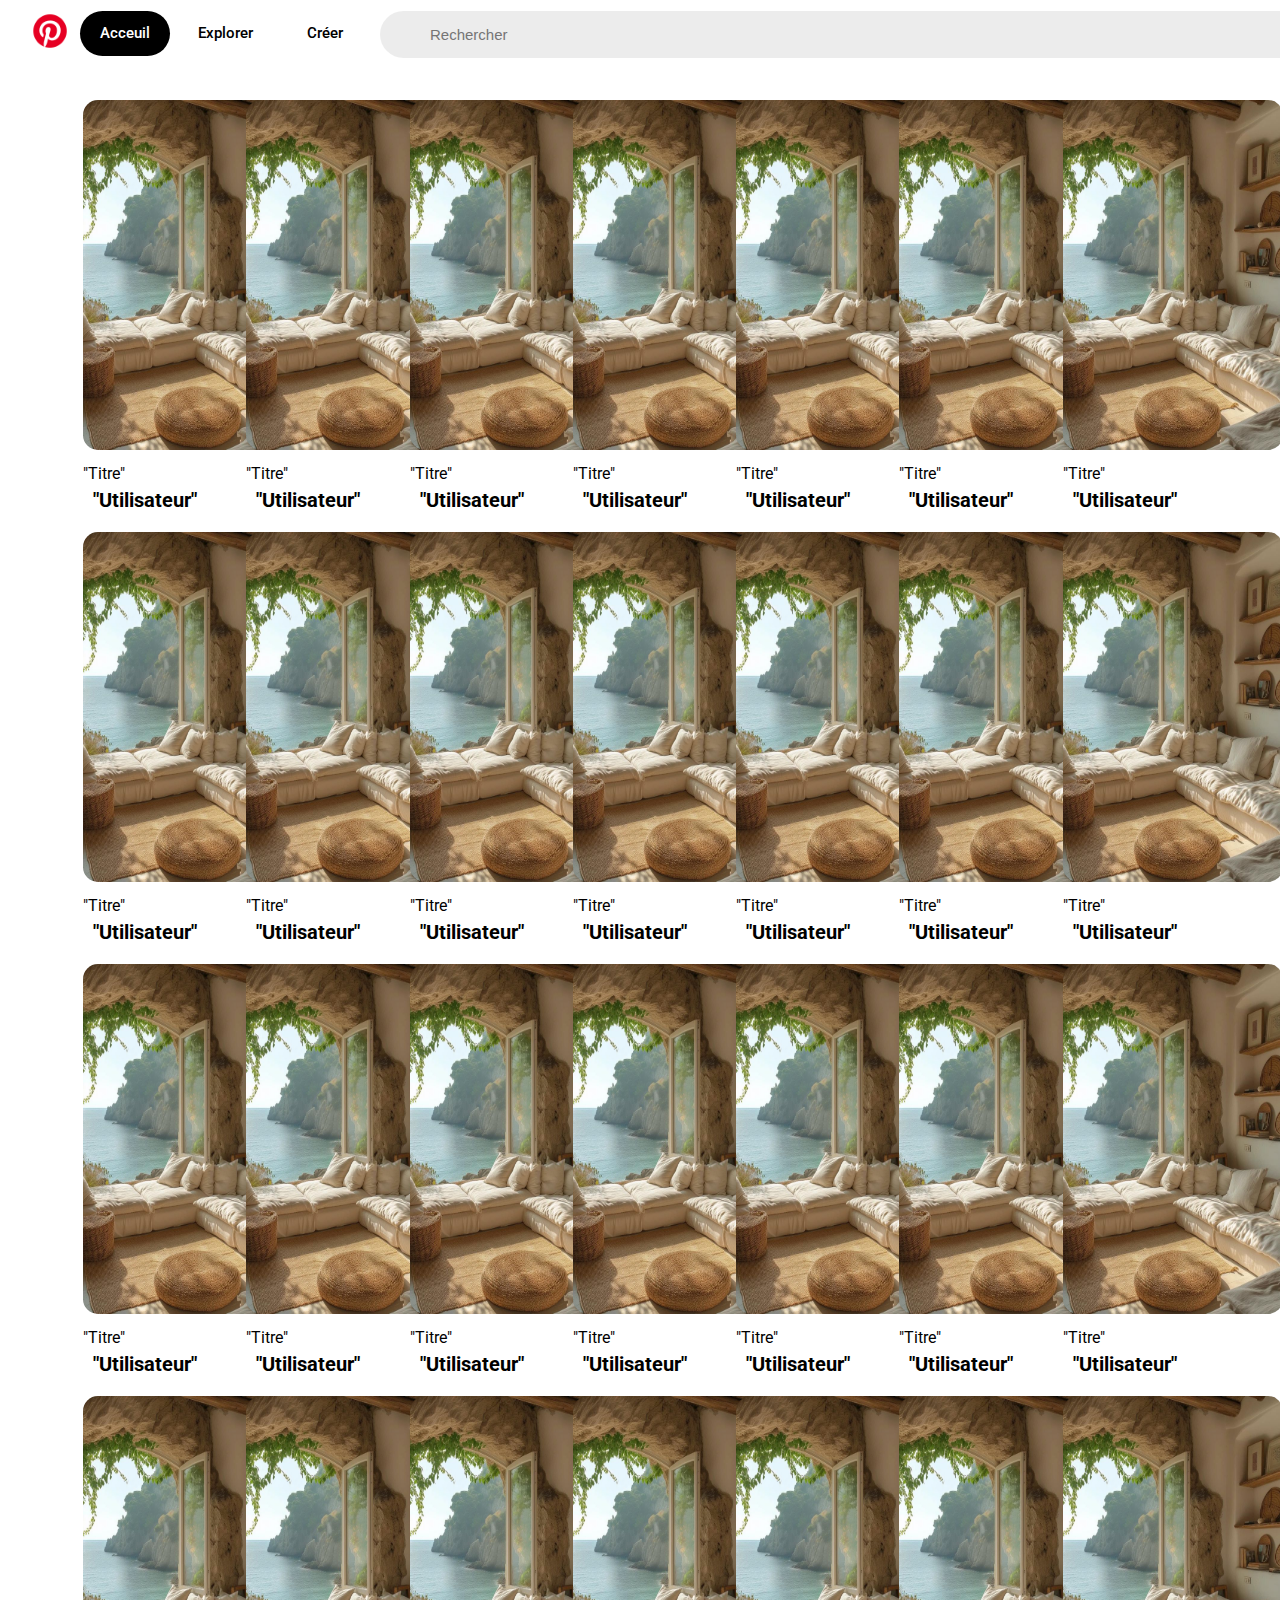
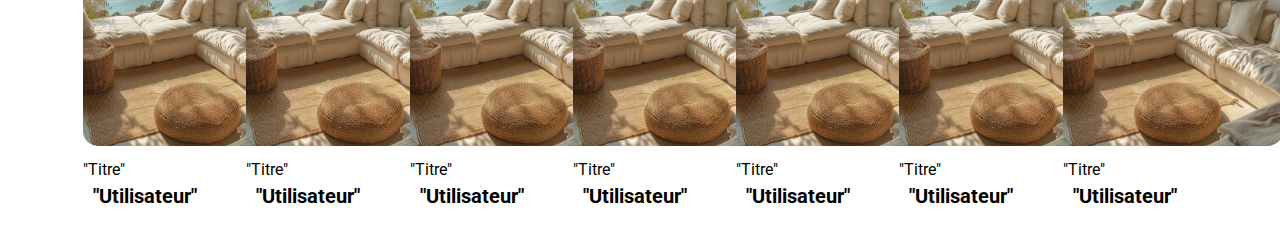
<file: index.html>
<!DOCTYPE html>
<html lang="fr">

<head>
  <meta charset="UTF-8">
  <meta name="viewport" content="width=device-width, initial-scale=1.0">
  <title>Pinterest</title>
  <link rel="preconnect" href="https://fonts.googleapis.com">
  <link rel="preconnect" href="https://fonts.gstatic.com" crossorigin>
  <link
    href="https://fonts.googleapis.com/css2?family=Roboto:ital,wght@0,100;0,300;0,400;0,500;0,700;0,900;1,100;1,300;1,400;1,500;1,700;1,900&display=swap"
    rel="stylesheet">
  <link rel="stylesheet" href="https://cdnjs.cloudflare.com/ajax/libs/font-awesome/6.5.2/css/all.min.css"
    integrity="sha512-SnH5WK+bZxgPHs44uWIX+LLJAJ9/2PkPKZ5QiAj6Ta86w+fsb2TkcmfRyVX3pBnMFcV7oQPJkl9QevSCWr3W6A=="
    crossorigin="anonymous" referrerpolicy="no-referrer" />
  <link rel="stylesheet" href="sass/main.css">
</head>

<body>

  <!-- nav -->

  <header>
    <nav>
      <div class="barrenav">
        <img src="images/icons8-pinterest-48.png" class="img1" alt="">
        <button onclick="document.location='index.html'" class="ici button">Acceuil</button>
        <button onclick="document.location='explorer.html'" class="button">Explorer</button>
        <button onclick="document.location='creer.html'" class="button">Créer</button>
        <input type="text" placeholder="Rechercher">
        <button class="bdroit"><i class="fa-solid fa-bell fa-xl"></i></button>
        <button class="bdroit"><i class="fa-solid fa-comment-dots fa-xl"></i></button>
        <button class="bdroit"><i class="fa-solid fa-user fa-xl"></i></button>
        <button class="bdroit"><i class="fa-solid fa-angle-down fa-xl"></i></button>
      </div>
    </nav>
  </header>




  <!-- main -->

  <main class="gridindex">
    <div class="tests">
      <img src="images/bf9c88e81f9ce8d43c981683ea6d5be4.jpg" class="post1" alt="">
      <p onclick="document.location='post.html'">"Titre"</p>
      <h1 onclick="document.location='user.html'"><i class="fa-solid fa-user"></i>"Utilisateur"</h1>
      <div class="back"></div>
      <div class="bt1"><button class="enre">Enregistrer</button></div>
      <div class="bt2"><button class="downl"><i class="fa-solid fa-download"></i></button></div>
      <div class="bt3"><button class="more" data-popup="popup1"><i class="fa-solid fa-ellipsis"></i></button></div>
      <div class="popup" id="popup1">
        <h2>Cette épingle s'inspire de votre activité récente.</h2>
        <button id="hideBtn">Masquer l'épingle</button>
        <button>Télécharger l'image</button>
        <button>Signaler cette épingle</button>
      </div>
    </div>

    <div class="tests">
      <img src="images/bf9c88e81f9ce8d43c981683ea6d5be4.jpg" class="post1" alt="">
      <p onclick="document.location='post.html'">"Titre"</p>
      <h1 onclick="document.location='user.html'"><i class="fa-solid fa-user"></i>"Utilisateur"</h1>
      <div class="back"></div>
      <div class="bt1"><button class="enre">Enregistrer</button></div>
      <div class="bt2"><button class="downl"><i class="fa-solid fa-download"></i></button></div>
      <div class="bt3"><button class="more" data-popup="popup2"><i class="fa-solid fa-ellipsis"></i></button></div>
      <div class="popup" id="popup2">
        <h2>Cette épingle s'inspire de votre activité récente.</h2>
        <button id="hideBtn">Masquer l'épingle</button>
        <button>Télécharger l'image</button>
        <button>Signaler cette épingle</button>
      </div>
    </div>

    <div class="tests">
      <img src="images/bf9c88e81f9ce8d43c981683ea6d5be4.jpg" class="post1" alt="">
      <p onclick="document.location='post.html'">"Titre"</p>
      <h1 onclick="document.location='user.html'"><i class="fa-solid fa-user"></i>"Utilisateur"</h1>
      <div class="back"></div>
      <div class="bt1"><button class="enre">Enregistrer</button></div>
      <div class="bt2"><button class="downl"><i class="fa-solid fa-download"></i></button></div>
      <div class="bt3"><button class="more" data-popup="popup3"><i class="fa-solid fa-ellipsis"></i></button></div>
      <div class="popup" id="popup3">
        <h2>Cette épingle s'inspire de votre activité récente.</h2>
        <button id="hideBtn">Masquer l'épingle</button>
        <button>Télécharger l'image</button>
        <button>Signaler cette épingle</button>
      </div>
    </div>

    <div class="tests">
      <img src="images/bf9c88e81f9ce8d43c981683ea6d5be4.jpg" class="post1" alt="">
      <p onclick="document.location='post.html'">"Titre"</p>
      <h1 onclick="document.location='user.html'"><i class="fa-solid fa-user"></i>"Utilisateur"</h1>
      <div class="back"></div>
      <div class="bt1"><button class="enre">Enregistrer</button></div>
      <div class="bt2"><button class="downl"><i class="fa-solid fa-download"></i></button></div>
      <div class="bt3"><button class="more" data-popup="popup4"><i class="fa-solid fa-ellipsis"></i></button></div>
      <div class="popup" id="popup4">
        <h2>Cette épingle s'inspire de votre activité récente.</h2>
        <button id="hideBtn">Masquer l'épingle</button>
        <button>Télécharger l'image</button>
        <button>Signaler cette épingle</button>
      </div>
    </div>

    <div class="tests">
      <img src="images/bf9c88e81f9ce8d43c981683ea6d5be4.jpg" class="post1" alt="">
      <p onclick="document.location='post.html'">"Titre"</p>
      <h1 onclick="document.location='user.html'"><i class="fa-solid fa-user"></i>"Utilisateur"</h1>
      <div class="back"></div>
      <div class="bt1"><button class="enre">Enregistrer</button></div>
      <div class="bt2"><button class="downl"><i class="fa-solid fa-download"></i></button></div>
      <div class="bt3"><button class="more" data-popup="popup5"><i class="fa-solid fa-ellipsis"></i></button></div>
      <div class="popup" id="popup5">
        <h2>Cette épingle s'inspire de votre activité récente.</h2>
        <button id="hideBtn">Masquer l'épingle</button>
        <button>Télécharger l'image</button>
        <button>Signaler cette épingle</button>
      </div>
    </div>

    <div class="tests">
      <img src="images/bf9c88e81f9ce8d43c981683ea6d5be4.jpg" class="post1" alt="">
      <p onclick="document.location='post.html'">"Titre"</p>
      <h1 onclick="document.location='user.html'"><i class="fa-solid fa-user"></i>"Utilisateur"</h1>
      <div class="back"></div>
      <div class="bt1"><button class="enre">Enregistrer</button></div>
      <div class="bt2"><button class="downl"><i class="fa-solid fa-download"></i></button></div>
      <div class="bt3"><button class="more" data-popup="popup6"><i class="fa-solid fa-ellipsis"></i></button></div>
      <div class="popup" id="popup6">
        <h2>Cette épingle s'inspire de votre activité récente.</h2>
        <button id="hideBtn">Masquer l'épingle</button>
        <button>Télécharger l'image</button>
        <button>Signaler cette épingle</button>
      </div>
    </div>

    <div class="tests">
      <img src="images/bf9c88e81f9ce8d43c981683ea6d5be4.jpg" class="post1" alt="">
      <p onclick="document.location='post.html'">"Titre"</p>
      <h1 onclick="document.location='user.html'"><i class="fa-solid fa-user"></i>"Utilisateur"</h1>
      <div class="back"></div>
      <div class="bt1"><button class="enre">Enregistrer</button></div>
      <div class="bt2"><button class="downl"><i class="fa-solid fa-download"></i></button></div>
      <div class="bt3"><button class="more" data-popup="popup7"><i class="fa-solid fa-ellipsis"></i></button></div>
      <div class="popup" id="popup7">
        <h2>Cette épingle s'inspire de votre activité récente.</h2>
        <button id="hideBtn">Masquer l'épingle</button>
        <button>Télécharger l'image</button>
        <button>Signaler cette épingle</button>
      </div>
    </div>

    <div class="tests">
      <img src="images/bf9c88e81f9ce8d43c981683ea6d5be4.jpg" class="post1" alt="">
      <p onclick="document.location='post.html'">"Titre"</p>
      <h1 onclick="document.location='user.html'"><i class="fa-solid fa-user"></i>"Utilisateur"</h1>
      <div class="back"></div>
      <div class="bt1"><button class="enre">Enregistrer</button></div>
      <div class="bt2"><button class="downl"><i class="fa-solid fa-download"></i></button></div>
      <div class="bt3"><button class="more" data-popup="popup8"><i class="fa-solid fa-ellipsis"></i></button></div>
      <div class="popup" id="popup8">
        <h2>Cette épingle s'inspire de votre activité récente.</h2>
        <button id="hideBtn">Masquer l'épingle</button>
        <button>Télécharger l'image</button>
        <button>Signaler cette épingle</button>
      </div>
    </div>

    <div class="tests">
      <img src="images/bf9c88e81f9ce8d43c981683ea6d5be4.jpg" class="post1" alt="">
      <p onclick="document.location='post.html'">"Titre"</p>
      <h1 onclick="document.location='user.html'"><i class="fa-solid fa-user"></i>"Utilisateur"</h1>
      <div class="back"></div>
      <div class="bt1"><button class="enre">Enregistrer</button></div>
      <div class="bt2"><button class="downl"><i class="fa-solid fa-download"></i></button></div>
      <div class="bt3"><button class="more" data-popup="popup9"><i class="fa-solid fa-ellipsis"></i></button></div>
      <div class="popup" id="popup9">
        <h2>Cette épingle s'inspire de votre activité récente.</h2>
        <button id="hideBtn">Masquer l'épingle</button>
        <button>Télécharger l'image</button>
        <button>Signaler cette épingle</button>
      </div>
    </div>

    <div class="tests">
      <img src="images/bf9c88e81f9ce8d43c981683ea6d5be4.jpg" class="post1" alt="">
      <p onclick="document.location='post.html'">"Titre"</p>
      <h1 onclick="document.location='user.html'"><i class="fa-solid fa-user"></i>"Utilisateur"</h1>
      <div class="back"></div>
      <div class="bt1"><button class="enre">Enregistrer</button></div>
      <div class="bt2"><button class="downl"><i class="fa-solid fa-download"></i></button></div>
      <div class="bt3"><button class="more" data-popup="popup10"><i class="fa-solid fa-ellipsis"></i></button></div>
      <div class="popup" id="popup10">
        <h2>Cette épingle s'inspire de votre activité récente.</h2>
        <button id="hideBtn">Masquer l'épingle</button>
        <button>Télécharger l'image</button>
        <button>Signaler cette épingle</button>
      </div>
    </div>

    <div class="tests">
      <img src="images/bf9c88e81f9ce8d43c981683ea6d5be4.jpg" class="post1" alt="">
      <p onclick="document.location='post.html'">"Titre"</p>
      <h1 onclick="document.location='user.html'"><i class="fa-solid fa-user"></i>"Utilisateur"</h1>
      <div class="back"></div>
      <div class="bt1"><button class="enre">Enregistrer</button></div>
      <div class="bt2"><button class="downl"><i class="fa-solid fa-download"></i></button></div>
      <div class="bt3"><button class="more" data-popup="popup11"><i class="fa-solid fa-ellipsis"></i></button></div>
      <div class="popup" id="popup11">
        <h2>Cette épingle s'inspire de votre activité récente.</h2>
        <button id="hideBtn">Masquer l'épingle</button>
        <button>Télécharger l'image</button>
        <button>Signaler cette épingle</button>
      </div>
    </div>

    <div class="tests">
      <img src="images/bf9c88e81f9ce8d43c981683ea6d5be4.jpg" class="post1" alt="">
      <p onclick="document.location='post.html'">"Titre"</p>
      <h1 onclick="document.location='user.html'"><i class="fa-solid fa-user"></i>"Utilisateur"</h1>
      <div class="back"></div>
      <div class="bt1"><button class="enre">Enregistrer</button></div>
      <div class="bt2"><button class="downl"><i class="fa-solid fa-download"></i></button></div>
      <div class="bt3"><button class="more" data-popup="popup12"><i class="fa-solid fa-ellipsis"></i></button></div>
      <div class="popup" id="popup12">
        <h2>Cette épingle s'inspire de votre activité récente.</h2>
        <button id="hideBtn">Masquer l'épingle</button>
        <button>Télécharger l'image</button>
        <button>Signaler cette épingle</button>
      </div>
    </div>

    <div class="tests">
      <img src="images/bf9c88e81f9ce8d43c981683ea6d5be4.jpg" class="post1" alt="">
      <p onclick="document.location='post.html'">"Titre"</p>
      <h1 onclick="document.location='user.html'"><i class="fa-solid fa-user"></i>"Utilisateur"</h1>
      <div class="back"></div>
      <div class="bt1"><button class="enre">Enregistrer</button></div>
      <div class="bt2"><button class="downl"><i class="fa-solid fa-download"></i></button></div>
      <div class="bt3"><button class="more" data-popup="popup13"><i class="fa-solid fa-ellipsis"></i></button></div>
      <div class="popup" id="popup13">
        <h2>Cette épingle s'inspire de votre activité récente.</h2>
        <button id="hideBtn">Masquer l'épingle</button>
        <button>Télécharger l'image</button>
        <button>Signaler cette épingle</button>
      </div>
    </div>

    <div class="tests">
      <img src="images/bf9c88e81f9ce8d43c981683ea6d5be4.jpg" class="post1" alt="">
      <p onclick="document.location='post.html'">"Titre"</p>
      <h1 onclick="document.location='user.html'"><i class="fa-solid fa-user"></i>"Utilisateur"</h1>
      <div class="back"></div>
      <div class="bt1"><button class="enre">Enregistrer</button></div>
      <div class="bt2"><button class="downl"><i class="fa-solid fa-download"></i></button></div>
      <div class="bt3"><button class="more" data-popup="popup14"><i class="fa-solid fa-ellipsis"></i></button></div>
      <div class="popup" id="popup14">
        <h2>Cette épingle s'inspire de votre activité récente.</h2>
        <button id="hideBtn">Masquer l'épingle</button>
        <button>Télécharger l'image</button>
        <button>Signaler cette épingle</button>
      </div>
    </div>

    <div class="tests">
      <img src="images/bf9c88e81f9ce8d43c981683ea6d5be4.jpg" class="post1" alt="">
      <p onclick="document.location='post.html'">"Titre"</p>
      <h1 onclick="document.location='user.html'"><i class="fa-solid fa-user"></i>"Utilisateur"</h1>
      <div class="back"></div>
      <div class="bt1"><button class="enre">Enregistrer</button></div>
      <div class="bt2"><button class="downl"><i class="fa-solid fa-download"></i></button></div>
      <div class="bt3"><button class="more" data-popup="popup15"><i class="fa-solid fa-ellipsis"></i></button></div>
      <div class="popup" id="popup15">
        <h2>Cette épingle s'inspire de votre activité récente.</h2>
        <button id="hideBtn">Masquer l'épingle</button>
        <button>Télécharger l'image</button>
        <button>Signaler cette épingle</button>
      </div>
    </div>

    <div class="tests">
      <img src="images/bf9c88e81f9ce8d43c981683ea6d5be4.jpg" class="post1" alt="">
      <p onclick="document.location='post.html'">"Titre"</p>
      <h1 onclick="document.location='user.html'"><i class="fa-solid fa-user"></i>"Utilisateur"</h1>
      <div class="back"></div>
      <div class="bt1"><button class="enre">Enregistrer</button></div>
      <div class="bt2"><button class="downl"><i class="fa-solid fa-download"></i></button></div>
      <div class="bt3"><button class="more" data-popup="popup16"><i class="fa-solid fa-ellipsis"></i></button></div>
      <div class="popup" id="popup16">
        <h2>Cette épingle s'inspire de votre activité récente.</h2>
        <button id="hideBtn">Masquer l'épingle</button>
        <button>Télécharger l'image</button>
        <button>Signaler cette épingle</button>
      </div>
    </div>

    <div class="tests">
      <img src="images/bf9c88e81f9ce8d43c981683ea6d5be4.jpg" class="post1" alt="">
      <p onclick="document.location='post.html'">"Titre"</p>
      <h1 onclick="document.location='user.html'"><i class="fa-solid fa-user"></i>"Utilisateur"</h1>
      <div class="back"></div>
      <div class="bt1"><button class="enre">Enregistrer</button></div>
      <div class="bt2"><button class="downl"><i class="fa-solid fa-download"></i></button></div>
      <div class="bt3"><button class="more" data-popup="popup17"><i class="fa-solid fa-ellipsis"></i></button></div>
      <div class="popup" id="popup17">
        <h2>Cette épingle s'inspire de votre activité récente.</h2>
        <button id="hideBtn">Masquer l'épingle</button>
        <button>Télécharger l'image</button>
        <button>Signaler cette épingle</button>
      </div>
    </div>

    <div class="tests">
      <img src="images/bf9c88e81f9ce8d43c981683ea6d5be4.jpg" class="post1" alt="">
      <p onclick="document.location='post.html'">"Titre"</p>
      <h1 onclick="document.location='user.html'"><i class="fa-solid fa-user"></i>"Utilisateur"</h1>
      <div class="back"></div>
      <div class="bt1"><button class="enre">Enregistrer</button></div>
      <div class="bt2"><button class="downl"><i class="fa-solid fa-download"></i></button></div>
      <div class="bt3"><button class="more" data-popup="popup18"><i class="fa-solid fa-ellipsis"></i></button></div>
      <div class="popup" id="popup18">
        <h2>Cette épingle s'inspire de votre activité récente.</h2>
        <button id="hideBtn">Masquer l'épingle</button>
        <button>Télécharger l'image</button>
        <button>Signaler cette épingle</button>
      </div>
    </div>

    <div class="tests">
      <img src="images/bf9c88e81f9ce8d43c981683ea6d5be4.jpg" class="post1" alt="">
      <p onclick="document.location='post.html'">"Titre"</p>
      <h1 onclick="document.location='user.html'"><i class="fa-solid fa-user"></i>"Utilisateur"</h1>
      <div class="back"></div>
      <div class="bt1"><button class="enre">Enregistrer</button></div>
      <div class="bt2"><button class="downl"><i class="fa-solid fa-download"></i></button></div>
      <div class="bt3"><button class="more" data-popup="popup19"><i class="fa-solid fa-ellipsis"></i></button></div>
      <div class="popup" id="popup19">
        <h2>Cette épingle s'inspire de votre activité récente.</h2>
        <button id="hideBtn">Masquer l'épingle</button>
        <button>Télécharger l'image</button>
        <button>Signaler cette épingle</button>
      </div>
    </div>

    <div class="tests">
      <img src="images/bf9c88e81f9ce8d43c981683ea6d5be4.jpg" class="post1" alt="">
      <p onclick="document.location='post.html'">"Titre"</p>
      <h1 onclick="document.location='user.html'"><i class="fa-solid fa-user"></i>"Utilisateur"</h1>
      <div class="back"></div>
      <div class="bt1"><button class="enre">Enregistrer</button></div>
      <div class="bt2"><button class="downl"><i class="fa-solid fa-download"></i></button></div>
      <div class="bt3"><button class="more" data-popup="popup20"><i class="fa-solid fa-ellipsis"></i></button></div>
      <div class="popup" id="popup20">
        <h2>Cette épingle s'inspire de votre activité récente.</h2>
        <button id="hideBtn">Masquer l'épingle</button>
        <button>Télécharger l'image</button>
        <button>Signaler cette épingle</button>
      </div>
    </div>

    <div class="tests">
      <img src="images/bf9c88e81f9ce8d43c981683ea6d5be4.jpg" class="post1" alt="">
      <p onclick="document.location='post.html'">"Titre"</p>
      <h1 onclick="document.location='user.html'"><i class="fa-solid fa-user"></i>"Utilisateur"</h1>
      <div class="back"></div>
      <div class="bt1"><button class="enre">Enregistrer</button></div>
      <div class="bt2"><button class="downl"><i class="fa-solid fa-download"></i></button></div>
      <div class="bt3"><button class="more" data-popup="popup21"><i class="fa-solid fa-ellipsis"></i></button></div>
      <div class="popup" id="popup21">
        <h2>Cette épingle s'inspire de votre activité récente.</h2>
        <button id="hideBtn">Masquer l'épingle</button>
        <button>Télécharger l'image</button>
        <button>Signaler cette épingle</button>
      </div>
    </div>

    <div class="tests">
      <img src="images/bf9c88e81f9ce8d43c981683ea6d5be4.jpg" class="post1" alt="">
      <p onclick="document.location='post.html'">"Titre"</p>
      <h1 onclick="document.location='user.html'"><i class="fa-solid fa-user"></i>"Utilisateur"</h1>
      <div class="back"></div>
      <div class="bt1"><button class="enre">Enregistrer</button></div>
      <div class="bt2"><button class="downl"><i class="fa-solid fa-download"></i></button></div>
      <div class="bt3"><button class="more" data-popup="popup22"><i class="fa-solid fa-ellipsis"></i></button></div>
      <div class="popup" id="popup22">
        <h2>Cette épingle s'inspire de votre activité récente.</h2>
        <button id="hideBtn">Masquer l'épingle</button>
        <button>Télécharger l'image</button>
        <button>Signaler cette épingle</button>
      </div>
    </div>

    <div class="tests">
      <img src="images/bf9c88e81f9ce8d43c981683ea6d5be4.jpg" class="post1" alt="">
      <p onclick="document.location='post.html'">"Titre"</p>
      <h1 onclick="document.location='user.html'"><i class="fa-solid fa-user"></i>"Utilisateur"</h1>
      <div class="back"></div>
      <div class="bt1"><button class="enre">Enregistrer</button></div>
      <div class="bt2"><button class="downl"><i class="fa-solid fa-download"></i></button></div>
      <div class="bt3"><button class="more" data-popup="popup23"><i class="fa-solid fa-ellipsis"></i></button></div>
      <div class="popup" id="popup23">
        <h2>Cette épingle s'inspire de votre activité récente.</h2>
        <button id="hideBtn">Masquer l'épingle</button>
        <button>Télécharger l'image</button>
        <button>Signaler cette épingle</button>
      </div>
    </div>

    <div class="tests">
      <img src="images/bf9c88e81f9ce8d43c981683ea6d5be4.jpg" class="post1" alt="">
      <p onclick="document.location='post.html'">"Titre"</p>
      <h1 onclick="document.location='user.html'"><i class="fa-solid fa-user"></i>"Utilisateur"</h1>
      <div class="back"></div>
      <div class="bt1"><button class="enre">Enregistrer</button></div>
      <div class="bt2"><button class="downl"><i class="fa-solid fa-download"></i></button></div>
      <div class="bt3"><button class="more" data-popup="popup24"><i class="fa-solid fa-ellipsis"></i></button></div>
      <div class="popup" id="popup24">
        <h2>Cette épingle s'inspire de votre activité récente.</h2>
        <button id="hideBtn">Masquer l'épingle</button>
        <button>Télécharger l'image</button>
        <button>Signaler cette épingle</button>
      </div>
    </div>

    <div class="tests">
      <img src="images/bf9c88e81f9ce8d43c981683ea6d5be4.jpg" class="post1" alt="">
      <p onclick="document.location='post.html'">"Titre"</p>
      <h1 onclick="document.location='user.html'"><i class="fa-solid fa-user"></i>"Utilisateur"</h1>
      <div class="back"></div>
      <div class="bt1"><button class="enre">Enregistrer</button></div>
      <div class="bt2"><button class="downl"><i class="fa-solid fa-download"></i></button></div>
      <div class="bt3"><button class="more" data-popup="popup25"><i class="fa-solid fa-ellipsis"></i></button></div>
      <div class="popup" id="popup25">
        <h2>Cette épingle s'inspire de votre activité récente.</h2>
        <button id="hideBtn">Masquer l'épingle</button>
        <button>Télécharger l'image</button>
        <button>Signaler cette épingle</button>
      </div>
    </div>

    <div class="tests">
      <img src="images/bf9c88e81f9ce8d43c981683ea6d5be4.jpg" class="post1" alt="">
      <p onclick="document.location='post.html'">"Titre"</p>
      <h1 onclick="document.location='user.html'"><i class="fa-solid fa-user"></i>"Utilisateur"</h1>
      <div class="back"></div>
      <div class="bt1"><button class="enre">Enregistrer</button></div>
      <div class="bt2"><button class="downl"><i class="fa-solid fa-download"></i></button></div>
      <div class="bt3"><button class="more" data-popup="popup26"><i class="fa-solid fa-ellipsis"></i></button></div>
      <div class="popup" id="popup26">
        <h2>Cette épingle s'inspire de votre activité récente.</h2>
        <button id="hideBtn">Masquer l'épingle</button>
        <button>Télécharger l'image</button>
        <button>Signaler cette épingle</button>
      </div>
    </div>

    <div class="tests">
      <img src="images/bf9c88e81f9ce8d43c981683ea6d5be4.jpg" class="post1" alt="">
      <p onclick="document.location='post.html'">"Titre"</p>
      <h1 onclick="document.location='user.html'"><i class="fa-solid fa-user"></i>"Utilisateur"</h1>
      <div class="back"></div>
      <div class="bt1"><button class="enre">Enregistrer</button></div>
      <div class="bt2"><button class="downl"><i class="fa-solid fa-download"></i></button></div>
      <div class="bt3"><button class="more" data-popup="popup27"><i class="fa-solid fa-ellipsis"></i></button></div>
      <div class="popup" id="popup27">
        <h2>Cette épingle s'inspire de votre activité récente.</h2>
        <button id="hideBtn">Masquer l'épingle</button>
        <button>Télécharger l'image</button>
        <button>Signaler cette épingle</button>
      </div>
    </div>

    <div class="tests">
      <img src="images/bf9c88e81f9ce8d43c981683ea6d5be4.jpg" class="post1" alt="">
      <p onclick="document.location='post.html'">"Titre"</p>
      <h1 onclick="document.location='user.html'"><i class="fa-solid fa-user"></i>"Utilisateur"</h1>
      <div class="back"></div>
      <div class="bt1"><button class="enre">Enregistrer</button></div>
      <div class="bt2"><button class="downl"><i class="fa-solid fa-download"></i></button></div>
      <div class="bt3"><button class="more" data-popup="popup28"><i class="fa-solid fa-ellipsis"></i></button></div>
      <div class="popup" id="popup28">
        <h2>Cette épingle s'inspire de votre activité récente.</h2>
        <button id="hideBtn">Masquer l'épingle</button>
        <button>Télécharger l'image</button>
        <button>Signaler cette épingle</button>
      </div>
    </div>





  </main>
  <script src="index.js"></script>
</body>

</html>
</file>
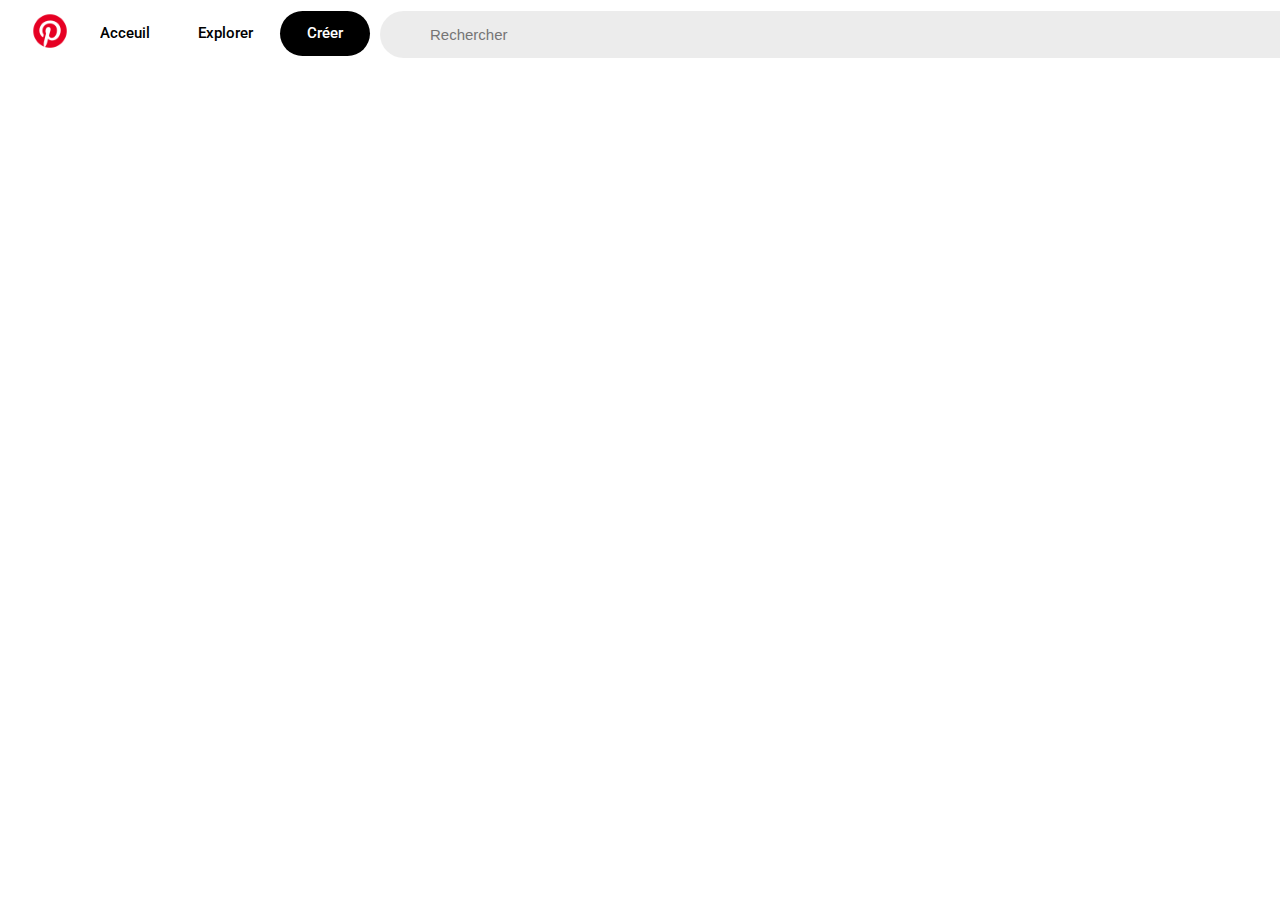
<file: creer.html>
<!DOCTYPE html>
<html lang="fr">

<head>
    <meta charset="UTF-8">
    <meta name="viewport" content="width=device-width, initial-scale=1.0">
    <title>Pinterest</title>
    <link rel="stylesheet" href="sass/main.css">
    <link rel="preconnect" href="https://fonts.googleapis.com">
    <link rel="preconnect" href="https://fonts.gstatic.com" crossorigin>
    <link href="https://fonts.googleapis.com/css2?family=Roboto:ital,wght@0,100;0,300;0,400;0,500;0,700;0,900;1,100;1,300;1,400;1,500;1,700;1,900&display=swap" rel="stylesheet">
    <link rel="stylesheet" href="https://cdnjs.cloudflare.com/ajax/libs/font-awesome/6.5.2/css/all.min.css" integrity="sha512-SnH5WK+bZxgPHs44uWIX+LLJAJ9/2PkPKZ5QiAj6Ta86w+fsb2TkcmfRyVX3pBnMFcV7oQPJkl9QevSCWr3W6A==" crossorigin="anonymous" referrerpolicy="no-referrer" />
</head>

<body>

    <!-- nav -->

    <header>
        <nav>
            <div class="barrenav">
                <img src="images/icons8-pinterest-48.png" class="img1" alt="">
                <button onclick="document.location='index.html'" class="button">Acceuil</button>
                <button onclick="document.location='explorer.html'" class="button">Explorer</button>
                <button onclick="document.location='creer.html'" class="ici button">Créer</button>
                <input type="text"  placeholder="Rechercher">
                <button class="bdroit"><i class="fa-solid fa-bell fa-xl"></i></button>
                <button class="bdroit"><i class="fa-solid fa-comment-dots fa-xl"></i></button>
                <button class="bdroit"><i class="fa-solid fa-user fa-xl"></i></button>
                <button class="bdroit"><i class="fa-solid fa-angle-down fa-xl"></i></button>
            </div>
        </nav>
    </header>

    <!-- main -->

    <main>
        <div class="bout">
            <button></button>
            <button></button>
        </div>
    </main>
</file>
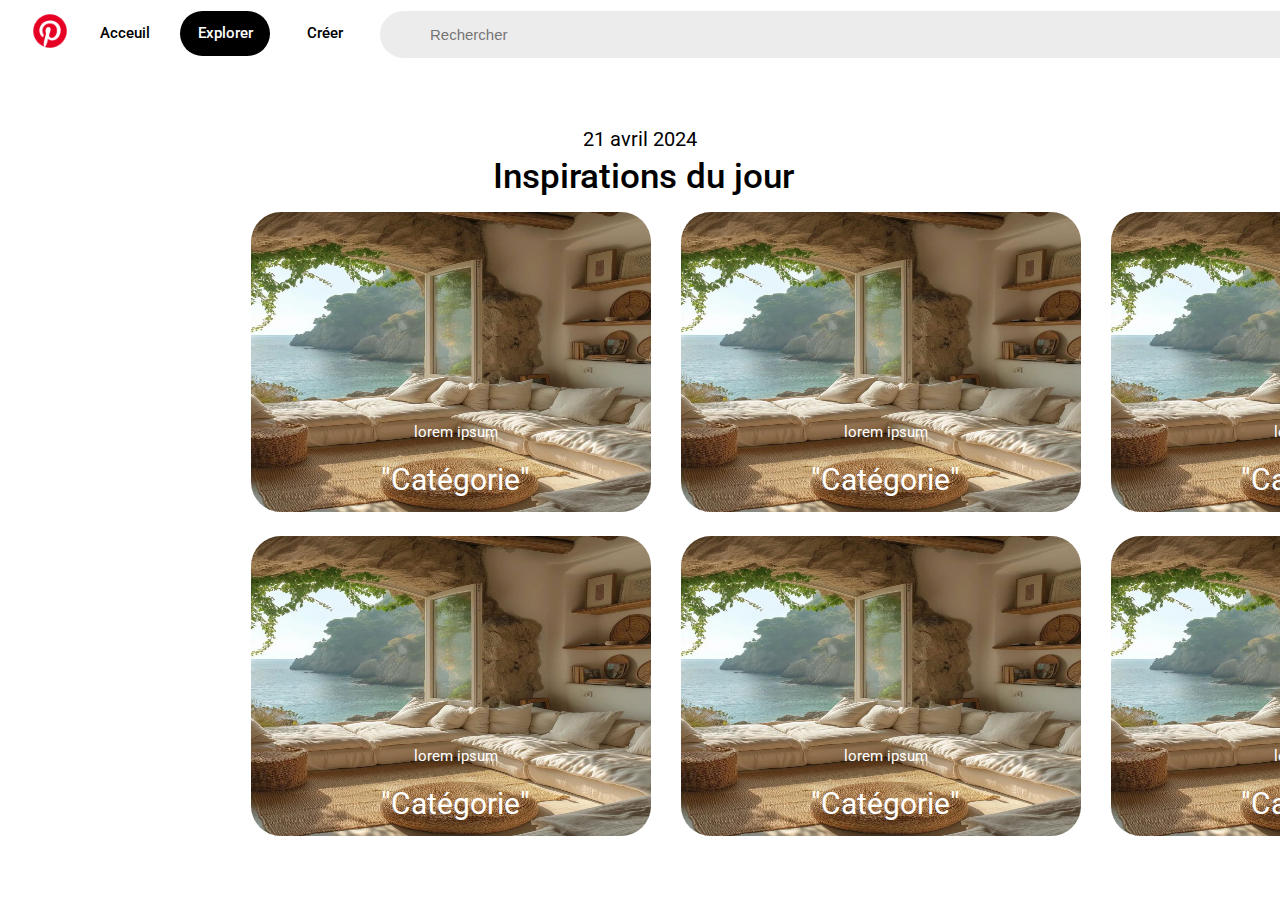
<file: explorer.html>
<!DOCTYPE html>
<html lang="fr">

<head>
    <meta charset="UTF-8">
    <meta name="viewport" content="width=device-width, initial-scale=1.0">
    <title>Pinterest</title>
    <link rel="preconnect" href="https://fonts.googleapis.com">
    <link rel="preconnect" href="https://fonts.gstatic.com" crossorigin>
    <link
        href="https://fonts.googleapis.com/css2?family=Roboto:ital,wght@0,100;0,300;0,400;0,500;0,700;0,900;1,100;1,300;1,400;1,500;1,700;1,900&display=swap"
        rel="stylesheet">
        <link rel="stylesheet" href="https://cdnjs.cloudflare.com/ajax/libs/font-awesome/6.5.2/css/all.min.css" integrity="sha512-SnH5WK+bZxgPHs44uWIX+LLJAJ9/2PkPKZ5QiAj6Ta86w+fsb2TkcmfRyVX3pBnMFcV7oQPJkl9QevSCWr3W6A==" crossorigin="anonymous" referrerpolicy="no-referrer" />
        <link rel="stylesheet" href="sass/main.css">
    </head>
    
    <body>
    
        <!-- nav -->
    
        <header>
            <nav>
                <div class="barrenav">
                    <img src="images/icons8-pinterest-48.png" class="img1" alt="">
                    <button onclick="document.location='index.html'" class="button">Acceuil</button>
                    <button onclick="document.location='explorer.html'" class="ici button">Explorer</button>
                    <button onclick="document.location='creer.html'" class="button">Créer</button>
                    <input type="text"  placeholder="Rechercher">
                    <button class="bdroit"><i class="fa-solid fa-bell fa-xl"></i></button>
                    <button class="bdroit"><i class="fa-solid fa-comment-dots fa-xl"></i></button>
                    <button class="bdroit"><i class="fa-solid fa-user fa-xl"></i></button>
                    <button class="bdroit"><i class="fa-solid fa-angle-down fa-xl"></i></button>
                </div>
            </nav>
        </header>
    

    <!-- main -->

    <main class="mainexplo">
        <h1 class="h1explo h1e">21 avril 2024</h1>
        <h2 class="h1explo h2e">Inspirations du jour</h2>

        <div class="gridexplo">
            <div class="test">
            <a href="post.html"><img src="images/bf9c88e81f9ce8d43c981683ea6d5be4.jpg" class="post1" alt=""></a>
            <div class="backexplo"></div>
            <div class="text">lorem ipsum</div>
            <div class="text2">"Catégorie"</div>
        </div>
        <div class="test">
            <a href="post.html"><img src="images/bf9c88e81f9ce8d43c981683ea6d5be4.jpg" class="post1" alt=""></a>
            <div class="backexplo"></div>
            <div class="text">lorem ipsum</div>
            <div class="text2">"Catégorie"</div>
        </div>
        <div class="test">
            <a href="post.html"><img src="images/bf9c88e81f9ce8d43c981683ea6d5be4.jpg" class="post1" alt=""></a>
            <div class="backexplo"></div>
            <div class="text">lorem ipsum</div>
            <div class="text2">"Catégorie"</div>
        </div>
        <div class="test">
            <a href="post.html"><img src="images/bf9c88e81f9ce8d43c981683ea6d5be4.jpg" class="post1" alt=""></a>
            <div class="backexplo"></div>
            <div class="text">lorem ipsum</div>
            <div class="text2">"Catégorie"</div>
        </div>
        <div class="test">
            <a href="post.html"><img src="images/bf9c88e81f9ce8d43c981683ea6d5be4.jpg" class="post1" alt=""></a>
            <div class="backexplo"></div>
            <div class="text">lorem ipsum</div>
            <div class="text2">"Catégorie"</div>
        </div>
        <div class="test">
            <a href="post.html"><img src="images/bf9c88e81f9ce8d43c981683ea6d5be4.jpg" class="post1" alt=""></a>
            <div class="backexplo"></div>
            <div class="text">lorem ipsum</div>
            <div class="text2">"Catégorie"</div>
        </div>

        </div>
    </main>
</file>
<file: sass/main.css>
* {
  margin: 5px;
}

.gridindex {
  padding-top: 5em;
  margin: auto;
  width: 90%;
  display: grid;
  grid-template: 25% 25% 25% 25%/14.4% 14.4% 14.4% 14.4% 14.4% 14.4% 14.4%;
  grid-template-columns: repeat(auto-fill);
}

main img {
  width: 220px;
  border-radius: 15px;
}

main h1 {
  font-size: 20px;
  font-family: "Roboto", sans-serif;
}

main p {
  font-size: 15;
  font-family: "Roboto", sans-serif;
}

.icmain {
  width: 10%;
  display: flex;
  margin-top: -27px;
  margin-left: -16px;
}

.post1 {
  height: 350px;
}

.bt1 {
  position: absolute;
  top: 7%;
  left: 68%;
  transform: translate(-50%, -50%);
}

.tests {
  position: relative;
}

.tests:hover .enre {
  visibility: visible;
}

.tests:hover .downl {
  visibility: visible;
}

.tests:hover .more {
  visibility: visible;
}

.tests:hover .back {
  visibility: visible;
  cursor: zoom-in;
}

main button {
  width: 100px;
  border: 2px solid black;
}

.enre {
  border-style: none;
  border-radius: 8em;
  width: 8em;
  height: 3em;
  background-color: rgb(218, 65, 65);
  color: white;
  font-family: "Roboto", sans-serif;
  font-weight: 600;
  font-size: 14px;
  visibility: hidden;
}

.bt2 {
  position: absolute;
  top: 70%;
  left: 50%;
}

.downl {
  border-style: none;
  border-radius: 8em;
  width: 40px;
  height: 39px;
  background-color: rgb(255, 255, 255);
  visibility: hidden;
}

.bt3 {
  position: absolute;
  top: 70%;
  left: 72%;
}

.more {
  border-style: none;
  border-radius: 8em;
  width: 40px;
  height: 39px;
  background-color: rgb(255, 255, 255);
  visibility: hidden;
}

main i {
  color: black;
}

.back {
  background-color: rgba(0, 0, 0, 0.342);
  width: 220px;
  height: 350px;
  border-radius: 15px;
  position: absolute;
  top: 0vh;
  left: 0vh;
  visibility: hidden;
}

.enre:hover {
  background-color: rgb(177, 56, 56);
}

.downl:hover {
  background-color: rgb(145, 143, 143);
}

.more:hover {
  background-color: rgb(145, 143, 143);
}

p, h1:hover {
  cursor: pointer;
}

h1 i {
  color: rgb(97, 97, 97);
}

h1 i:hover {
  color: rgb(43, 43, 43);
}

.popup {
  display: none;
  background-color: rgb(255, 255, 255);
  color: rgb(0, 0, 0);
  list-style-type: none;
  width: 370px;
  padding-top: 10px;
  padding-bottom: 10px;
  border-radius: 20px;
  position: absolute;
  top: 80%;
  left: 30%;
  z-index: 10;
}

h2 {
  font-size: 15px;
  font-family: "Roboto", sans-serif;
  font-weight: 200;
  margin-left: 12px;
}

.popup button {
  padding-top: 10px;
  display: flex;
  flex-direction: column;
  margin-left: 10px;
  width: 350px;
  height: 30px;
  background-color: white;
  text-align: left;
  font-family: "Roboto", sans-serif;
  font-size: 17px;
  border-style: none;
  border-radius: 8px;
}

.popup button:hover {
  background-color: rgba(0, 0, 0, 0.253);
}

nav {
  background-color: rgb(255, 255, 255);
  position: fixed;
  padding-bottom: 5px;
  top: -0.5vh;
  z-index: 1;
}

button:hover {
  cursor: pointer;
}

.barrenav {
  display: flex;
  flex-direction: row;
}

.img1 {
  width: 40px;
  height: 40px;
}

.button {
  background-color: rgba(255, 255, 255, 0);
  color: rgb(0, 0, 0);
  border-style: none;
  border-radius: 8em;
  width: 6em;
  height: 3em;
  font-family: "Roboto", sans-serif;
  font-size: 15px;
  font-weight: 500;
}

.ici {
  background-color: black;
  color: white;
  font-weight: 500;
}

nav input {
  width: 82em;
  height: 45px;
  border-radius: 3em;
  border-style: none;
  background-color: rgba(0, 0, 0, 0.075);
  padding-left: 50px;
  font-size: 15px;
  color: rgba(0, 0, 0, 0.377);
}

nav input:hover {
  background-color: rgba(0, 0, 0, 0.158);
}

.bdroit {
  border-style: none;
  width: 50px;
  height: 4em;
  border-radius: 50%;
  background-color: rgba(0, 0, 0, 0);
  gap: 80px;
}

.bdroit:hover {
  background-color: rgba(0, 0, 0, 0.068);
}

i {
  color: rgb(97, 97, 97);
}

.gridexplo {
  display: grid;
  grid-template: 50% 50%/1fr 1fr 1fr;
}

.gridexplo img {
  width: 400px;
  height: 300px;
  border-radius: 30px;
}

/* main */
.mainexplo {
  padding-top: 7em;
  margin: auto;
  width: 65%;
}

.h1explo {
  font-family: "Roboto", sans-serif;
  text-align: center;
}

.h1e {
  font-size: 20px;
  font-weight: 400;
}

.h2e {
  font-size: 35px;
  font-weight: 500;
}

.test {
  position: relative;
  text-align: center;
  color: white;
}

.text {
  position: absolute;
  top: 70%;
  left: 50%;
  transform: translate(-50%, -50%);
  font-size: 15px;
  font-family: "Roboto", sans-serif;
}

.text2 {
  position: absolute;
  top: 85%;
  left: 50%;
  transform: translate(-50%, -50%);
  font-size: 30px;
  font-family: "Roboto", sans-serif;
}

.backexplo {
  background-color: rgba(0, 0, 0, 0.199);
  width: 402px;
  height: 300px;
  border-radius: 30px;
  position: absolute;
  top: 0%;
  left: 1.2%;
  visibility: hidden;
}

.test:hover .backexplo {
  visibility: visible;
  cursor: pointer;
}

.bout {
  display: flex;
  flex-direction: column;
}/*# sourceMappingURL=main.css.map */
</file>
